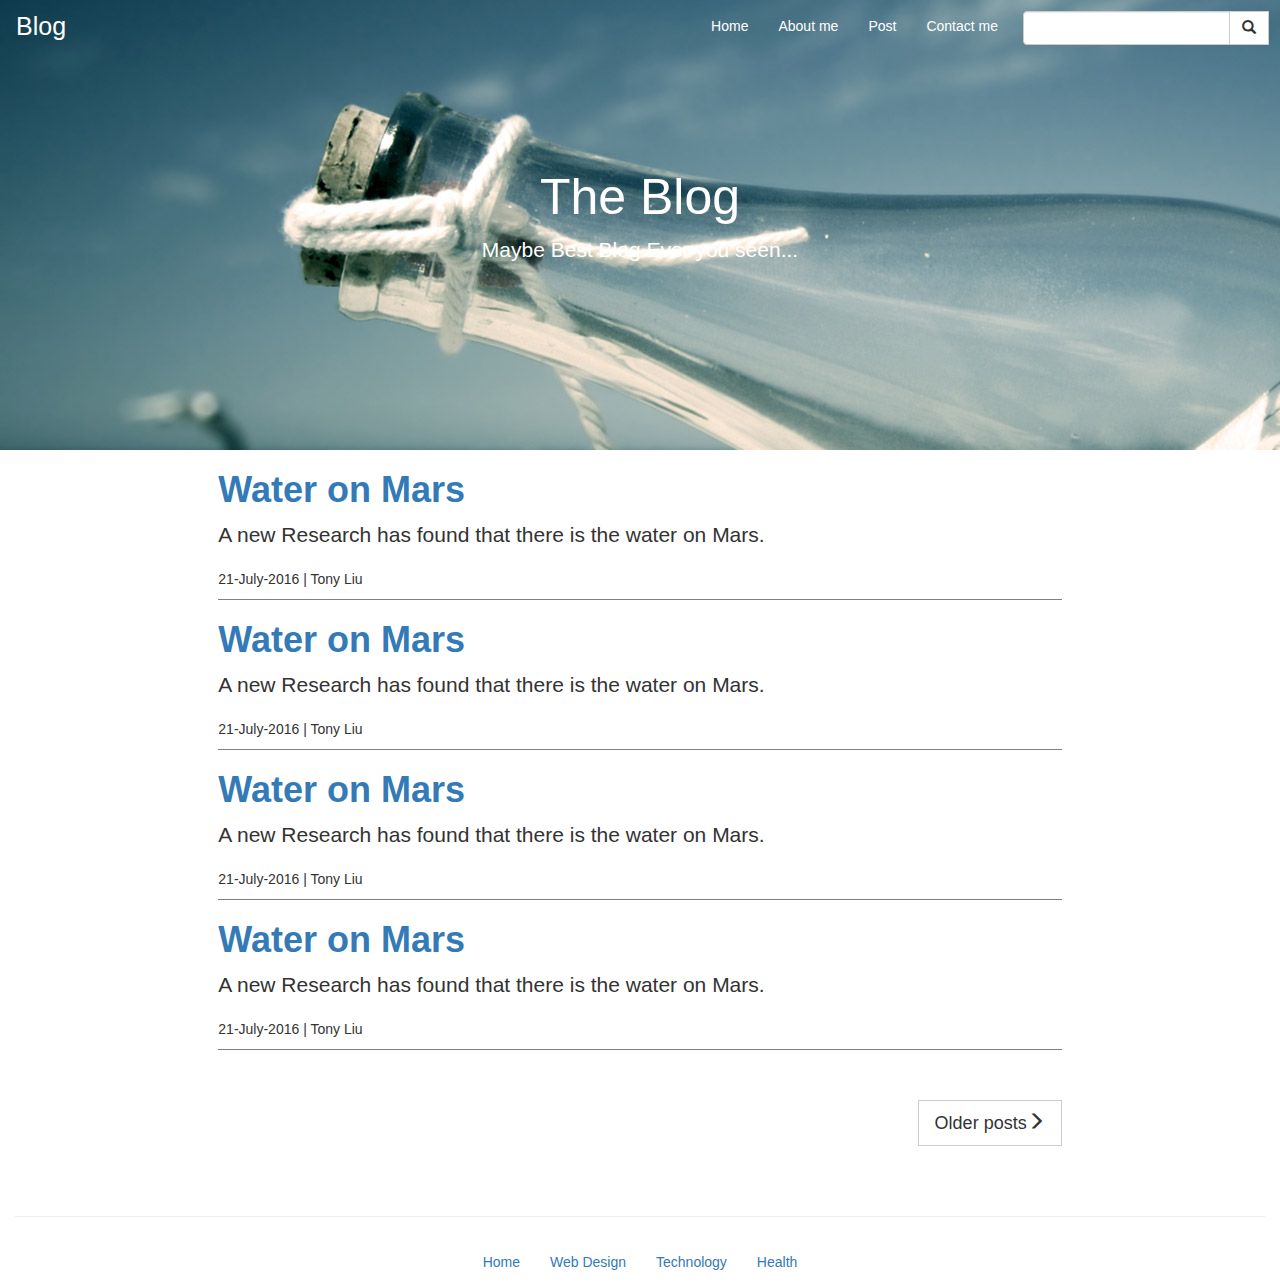
<file: index.html>
<!DOCTYPE html>
<html>

<head>
    <title>My Blog</title>
    <link rel="stylesheet" href="css/bootstrap.css">
    <link rel="stylesheet" href="css/style.css">
    <script src="js/jquery.js"></script>
    <script src="js/bootstrap.js"></script>
    
</head>

<body>
   
    <nav class="navbar navbar-custom">
        <div class="container-fluid">
            <div class="navbar-header">
                <a class="navbar-brand" href="#">Blog</a>
            </div>
            
            <div class="nav nav-top navbar-nav form-inline navbar-right" style="padding:10px">
                <div class="input-group">
                    <input type="text" class="form-control">
                    <div class="input-group-btn">
                        <button class="btn btn-default"><span class="glyphicon glyphicon-search"></span></button>
                    </div>
                </div>
                
            </div>
            
            <ul class="nav navbar-nav navbar-right">
                <li><a href="index.html">Home</a></li>
                <li><a href="about.html">About me</a></li>
                <li><a href="post.html">Post</a></li>
                <li><a href="#">Contact me</a></li>
            </ul>
            
        </div>
    </nav>
    
    <header style="background:url(images/header.jpg);">
        <div class="text-center">
            <h1 class="text-center">The Blog</h1>
            <div class="lead">Maybe Best Blog Ever you seen...</div>
        </div>
    </header>
    <div class="row">
        <div class="col-md-8 col-md-offset-2">
        <div id="posts">
            <h1><a href="">Water on Mars</a></h1>
            <p class="lead">A new Research has found that there is the water on Mars.</p>
            <p>21-July-2016 | Tony Liu</p>
        </div>
        <div id="posts">
            <h1><a href="">Water on Mars</a></h1>
            <p class="lead">A new Research has found that there is the water on Mars.</p>
            <p>21-July-2016 | Tony Liu</p>
        </div>
        <div id="posts">
            <h1><a href="">Water on Mars</a></h1>
            <p class="lead">A new Research has found that there is the water on Mars.</p>
            <p>21-July-2016 | Tony Liu</p>
        </div>
        <div id="posts">
            <h1><a href="">Water on Mars</a></h1>
            <p class="lead">A new Research has found that there is the water on Mars.</p>
            <p>21-July-2016 | Tony Liu</p>
        </div>
        <div class="down-btn text-right ">
            <button class="btn btn-default btn-lg">Older posts<span class="glyphicon glyphicon-menu-right"</button>
        </div>
        
    </div>
    </div>
    <div class="container-fluid">
        <hr/>
        
            <ul class="nav navbar-nav nav-center">
                <li><a href="#">Home</a></li>
                <li><a href="#">Web Design</a></li>
                <li><a href="#">Technology</a></li>
                <li><a href="#">Health</a></li>
            </ul>
        
    </div>
    
    
</body>

</html>
</file>
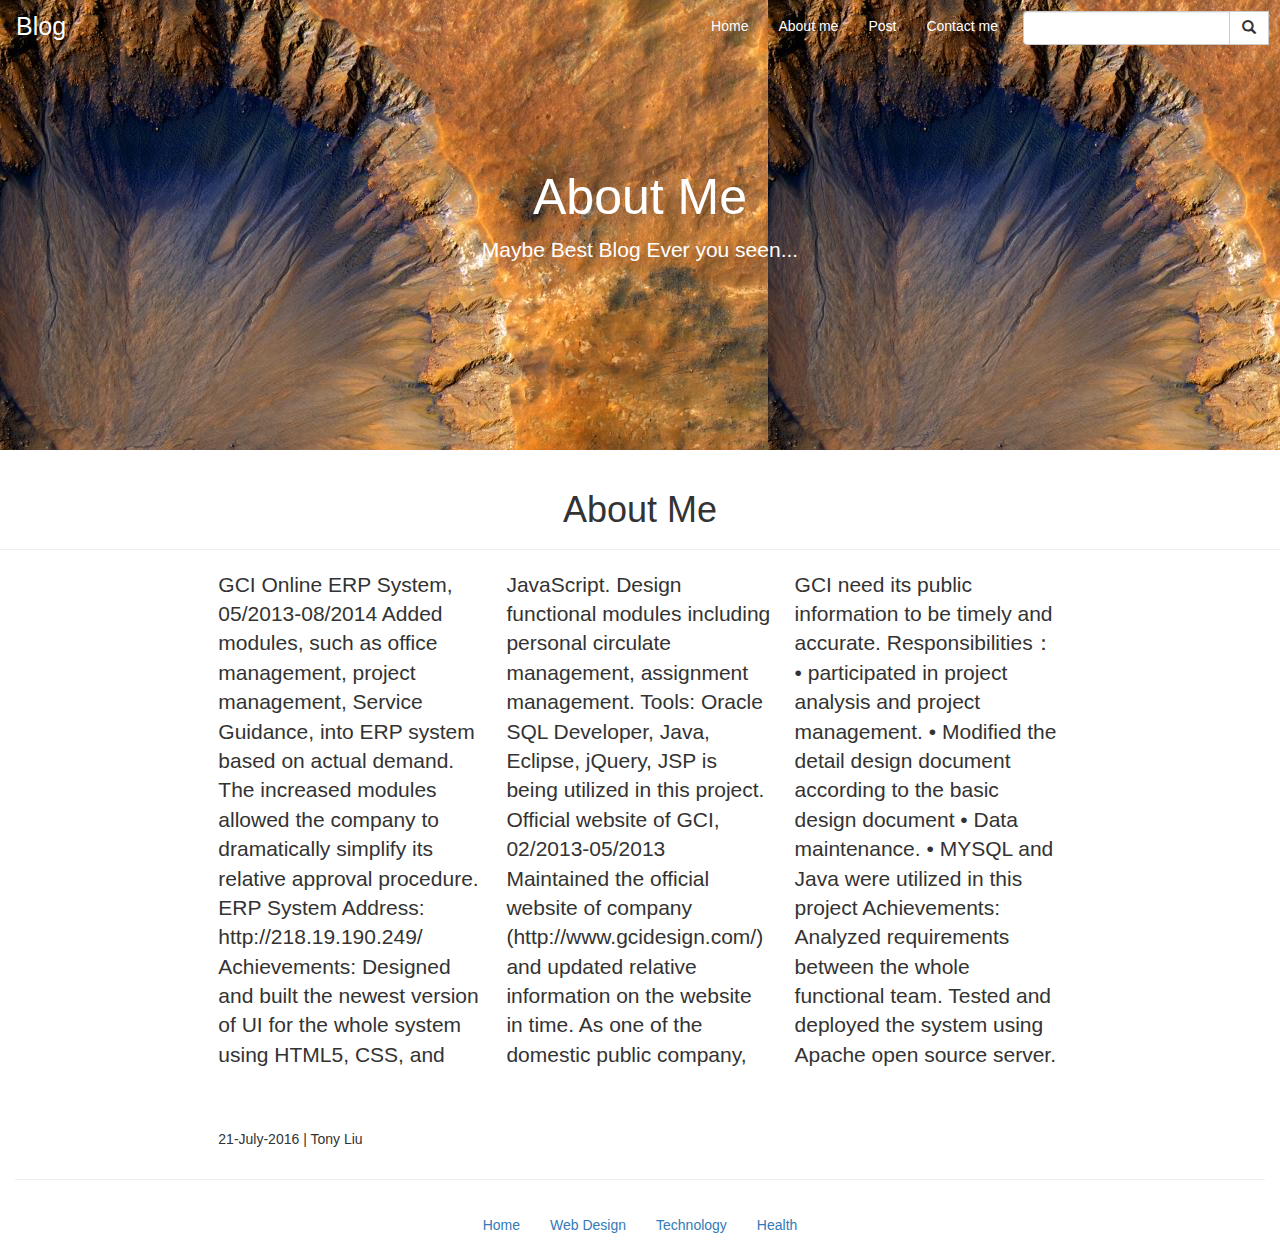
<file: about.html>
<!DOCTYPE html>
<html>

<head>
    <title>My Blog</title>
    <link rel="stylesheet" href="css/bootstrap.css">
    <link rel="stylesheet" href="css/style.css">
    <script src="js/jquery.js"></script>
    <script src="js/bootstrap.js"></script>
    
</head>

<body>
   
    <nav class="navbar navbar-custom">
        <div class="container-fluid">
            <div class="navbar-header">
                <a class="navbar-brand" href="#">Blog</a>
            </div>
            
            <div class="nav nav-top navbar-nav form-inline navbar-right" style="padding:10px">
                <div class="input-group">
                    <input type="text" class="form-control">
                    <div class="input-group-btn">
                        <button class="btn btn-default"><span class="glyphicon glyphicon-search"></span></button>
                    </div>
                </div>
                
            </div>
            
            <ul class="nav navbar-nav navbar-right">
                <li><a href="index.html">Home</a></li>
                <li><a href="about.html">About me</a></li>
                <li><a href="post.html">Post</a></li>
                <li><a href="#">Contact me</a></li>
            </ul>
            
        </div>
    </nav>
    
    <header style="background:url(images/mars-water.jpg);">
        <div class="text-center">
            <h1 class="text-center">About Me</h1>
            <div class="lead">Maybe Best Blog Ever you seen...</div>
        </div>
    </header>
    <div class="row">
       <div class="page-header">
           <h1 class="text-center">About Me</h1>
       </div>
        <div class="col-md-8 col-md-offset-2">
        
            
            <p class="lead m-col">
                
GCI Online ERP System, 05/2013-08/2014
Added modules, such as office management, project management, Service Guidance, into ERP system based on actual demand. The increased modules allowed the company to dramatically simplify its relative approval procedure. ERP System Address: http://218.19.190.249/
Achievements:
Designed and built the newest version of UI for the whole system using HTML5, CSS, and JavaScript.
Design functional modules including personal circulate management, assignment management.
Tools: Oracle SQL Developer, Java, Eclipse, jQuery, JSP is being utilized in this project.
Official website of GCI, 02/2013-05/2013
Maintained the official website of company (http://www.gcidesign.com/) and updated relative information on the website in time. As one of the domestic public company, GCI need its public information to be timely and accurate.
Responsibilities：
•  participated in project analysis and project management.
•  Modified the detail design document according to the basic design document
•  Data maintenance.
•  MYSQL and Java were utilized in this project
Achievements:
Analyzed requirements between the whole functional team.  
Tested and deployed the system using Apache open source server.
            </p><br/>
            
            
           <p class="lead">
               
           </p>
            <p>21-July-2016 | Tony Liu</p>
        
        
        
        
    </div>
    </div>
    <div class="container-fluid">
        <hr/>
        
            <ul class="nav navbar-nav nav-center">
                <li><a href="#">Home</a></li>
                <li><a href="#">Web Design</a></li>
                <li><a href="#">Technology</a></li>
                <li><a href="#">Health</a></li>
            </ul>
        
    </div>
    
    
</body>

</html>
</file>
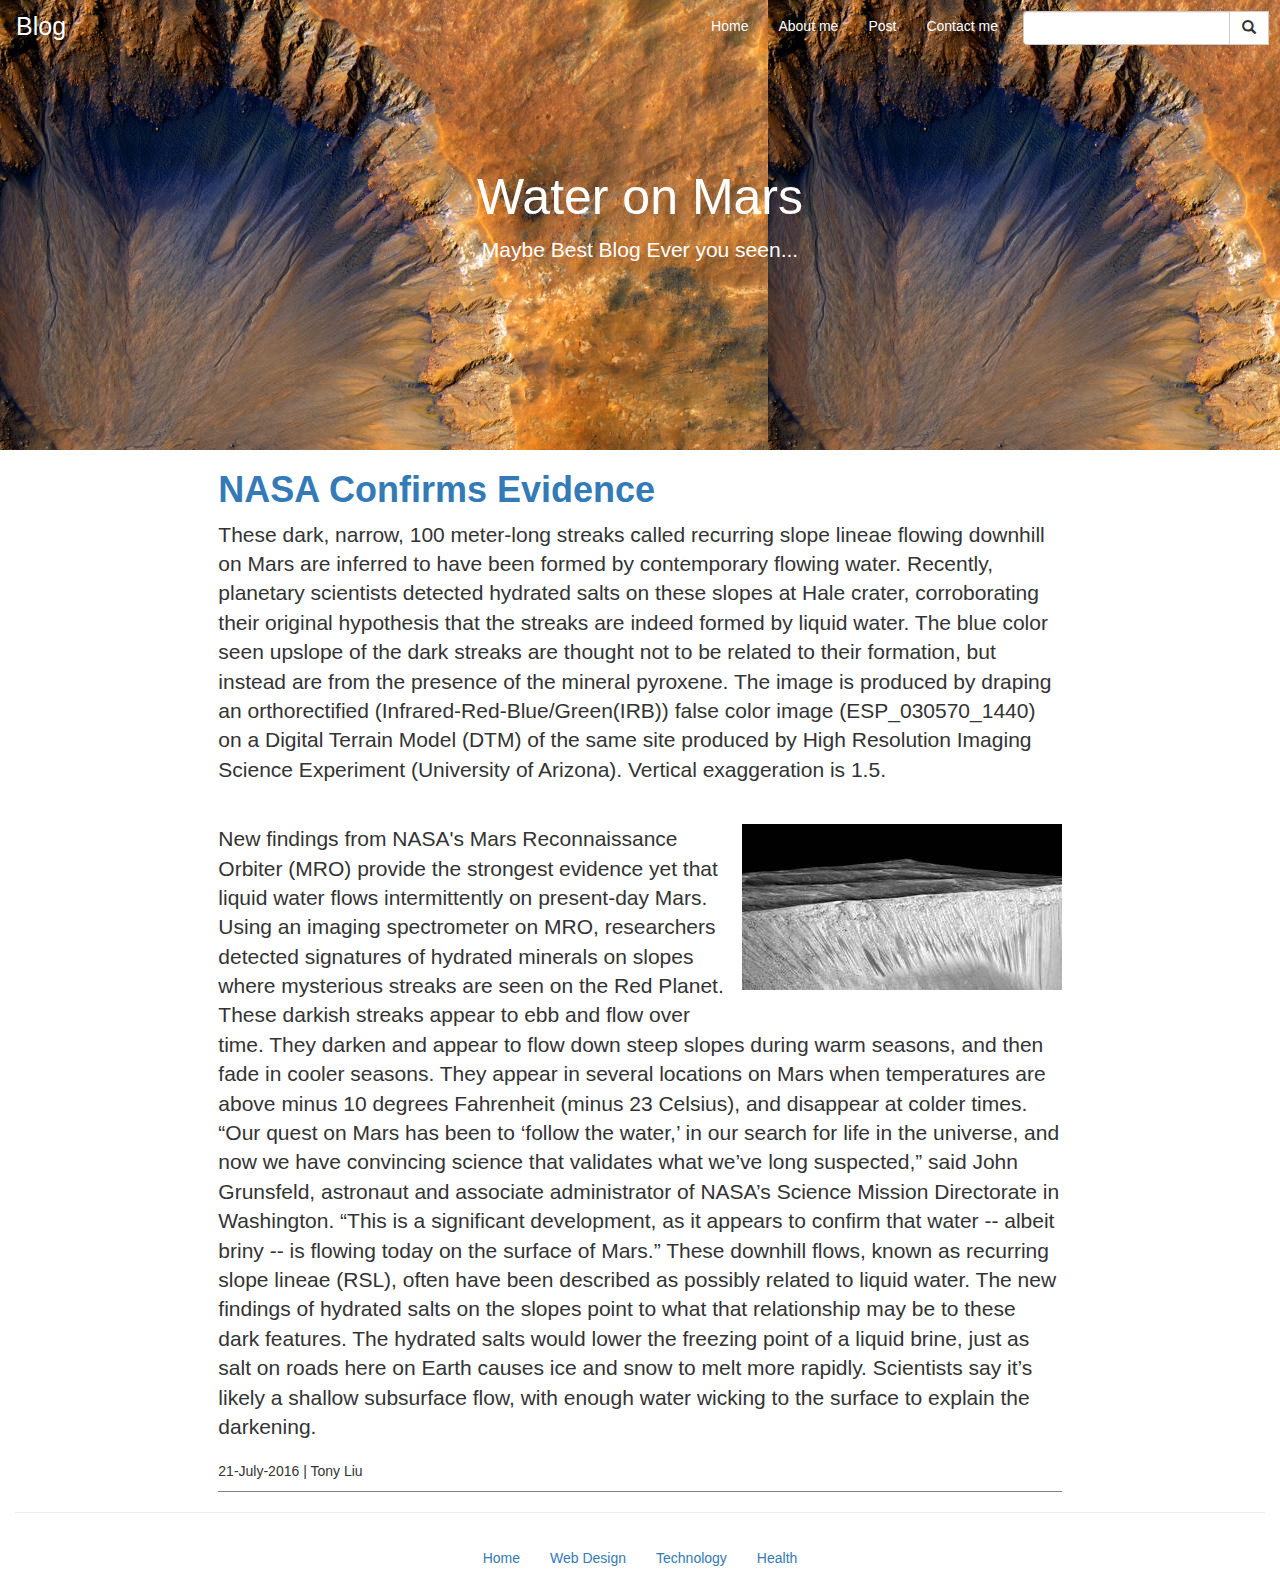
<file: post.html>
<!DOCTYPE html>
<html>

<head>
    <title>My Blog</title>
    <link rel="stylesheet" href="css/bootstrap.css">
    <link rel="stylesheet" href="css/style.css">
    <script src="js/jquery.js"></script>
    <script src="js/bootstrap.js"></script>
    
</head>

<body>
   
    <nav class="navbar navbar-custom">
        <div class="container-fluid">
            <div class="navbar-header">
                <a class="navbar-brand" href="#">Blog</a>
            </div>
            
            <div class="nav nav-top navbar-nav form-inline navbar-right" style="padding:10px">
                <div class="input-group">
                    <input type="text" class="form-control">
                    <div class="input-group-btn">
                        <button class="btn btn-default"><span class="glyphicon glyphicon-search"></span></button>
                    </div>
                </div>
                
            </div>
            
            <ul class="nav navbar-nav navbar-right">
                <li><a href="index.html">Home</a></li>
                <li><a href="about.html">About me</a></li>
                <li><a href="post.html">Post</a></li>
                <li><a href="#">Contact me</a></li>
            </ul>
            
        </div>
    </nav>
    
    <header style="background:url(images/mars-water.jpg);">
        <div class="text-center">
            <h1 class="text-center">Water on Mars</h1>
            <div class="lead">Maybe Best Blog Ever you seen...</div>
        </div>
    </header>
    <div class="row">
        <div class="col-md-8 col-md-offset-2">
        <div id="posts">
            <h1><a href="">NASA Confirms Evidence</a></h1>
            <p class="lead">These dark, narrow, 100 meter-long streaks called recurring slope lineae flowing downhill on Mars are inferred to have been formed by contemporary flowing water. Recently, planetary scientists detected hydrated salts on these slopes at Hale crater, corroborating their original hypothesis that the streaks are indeed formed by liquid water. The blue color seen upslope of the dark streaks are thought not to be related to their formation, but instead are from the presence of the mineral pyroxene. The image is produced by draping an orthorectified (Infrared-Red-Blue/Green(IRB)) false color image (ESP_030570_1440) on a Digital Terrain Model (DTM) of the same site produced by High Resolution Imaging Science Experiment (University of Arizona). Vertical exaggeration is 1.5.</p><br/>
            
            <img id="water" src="images/water.jpg">
           <p class="lead">
               New findings from NASA's Mars Reconnaissance Orbiter (MRO) provide the strongest evidence yet that liquid water flows intermittently on present-day Mars.

Using an imaging spectrometer on MRO, researchers detected signatures of hydrated minerals on slopes where mysterious streaks are seen on the Red Planet. These darkish streaks appear to ebb and flow over time. They darken and appear to flow down steep slopes during warm seasons, and then fade in cooler seasons. They appear in several locations on Mars when temperatures are above minus 10 degrees Fahrenheit (minus 23 Celsius), and disappear at colder times.

“Our quest on Mars has been to ‘follow the water,’ in our search for life in the universe, and now we have convincing science that validates what we’ve long suspected,” said John Grunsfeld, astronaut and associate administrator of NASA’s Science Mission Directorate in Washington. “This is a significant development, as it appears to confirm that water -- albeit briny -- is flowing today on the surface of Mars.”

These downhill flows, known as recurring slope lineae (RSL), often have been described as possibly related to liquid water. The new findings of hydrated salts on the slopes point to what that relationship may be to these dark features. The hydrated salts would lower the freezing point of a liquid brine, just as salt on roads here on Earth causes ice and snow to melt more rapidly. Scientists say it’s likely a shallow subsurface flow, with enough water wicking to the surface to explain the darkening.
           </p>
            <p>21-July-2016 | Tony Liu</p>
        </div>
        
        
        
    </div>
    </div>
    <div class="container-fluid">
        <hr/>
        
            <ul class="nav navbar-nav nav-center">
                <li><a href="#">Home</a></li>
                <li><a href="#">Web Design</a></li>
                <li><a href="#">Technology</a></li>
                <li><a href="#">Health</a></li>
            </ul>
        
    </div>
    
    
</body>

</html>
</file>
<file: css/style.css>
.navbar a {
    color: white;
}

.nav li a:hover {
    background: orange;
}

.navbar-custom {
    position:absolute;
    top:0;
    width:100%;
}

.navbar-header a{
    font-size:25px;
}
header{
    height:450px;
    padding:150px 50px;
    color:white;
}

header h1{
    font-size:50px;
}

#posts{
    border-bottom: 1px solid gray;
}

#posts h1 a{
    font-weight: bold;
}

#posts h1{
    color:black;
    text-decoration: none;
}

#posts h1:hover{
    color:brown;
}

.down-btn{
    padding:50px 0;
}
.btn{
    border-radius: 0;
}
.btn-default:hover{
    background: #337AB7;
    border:0;
    color:white;
}

.nav-center{
    float:none;
    display:table;
    table-layout: fixed;
    margin:0 auto;
    
}
.nav-center li a:hover{
    background:white;
}

#water {
    float:right;
    margin:0 0 1em 1em;
}
.m-col{
    -webkit-column-count:3;
    -moz-column-count:3;
    column-count:3;
}
</file>
